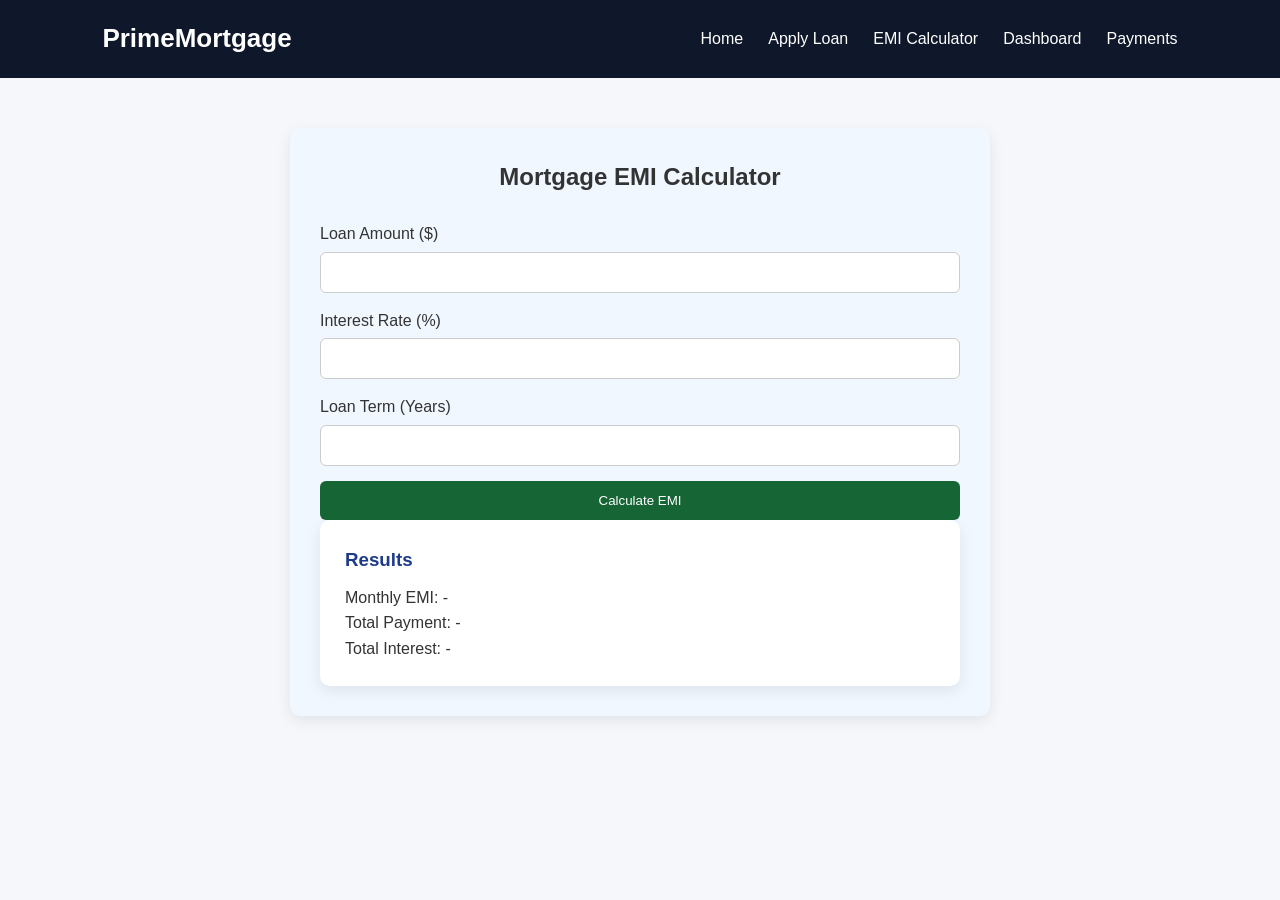
<file: calculator.html>
<!DOCTYPE html>
<html lang="en">
<head>
    <meta charset="UTF-8">
    <meta name="viewport" content="width=device-width, initial-scale=1.0">
    <title>EMI Calculator</title>
    <link rel="stylesheet" href="style.css">
</head>
<body>

    <!-- Navbar -->

    <nav class="navbar">

        <div class="logo">
            PrimeMortgage
        </div>

        <ul class="nav-links">
            <li><a href="index.html">Home</a></li>
            <li><a href="loan-application.html">Apply Loan</a></li>
            <li><a href="calculator.html">EMI Calculator</a></li>
            <li><a href="dashboard.html">Dashboard</a></li>
            <li><a href="payment-history.html">Payments</a></li>
        </ul>

    </nav>

    <!-- EMI Calculator -->

    <section class="form-container">

        <h2>Mortgage EMI Calculator</h2>

        <div class="form-group">
            <label>Loan Amount ($)</label>
            <input type="number" id="loan">
        </div>

        <div class="form-group">
            <label>Interest Rate (%)</label>
            <input type="number" id="rate">
        </div>

        <div class="form-group">
            <label>Loan Term (Years)</label>
            <input type="number" id="years">
        </div>

        <button class="submit-btn" onclick="calculateEMI()">
            Calculate EMI
        </button>

        <br>

        <div class="dashboard-card">

            <h3>Results</h3>

            <p id="monthlyEmi">
                Monthly EMI: -
            </p>

            <p id="totalPayment">
                Total Payment: -
            </p>

            <p id="totalInterest">
                Total Interest: -
            </p>

        </div>

    </section>

    <script src="calculator.js"></script>

</body>
</html>
</file>
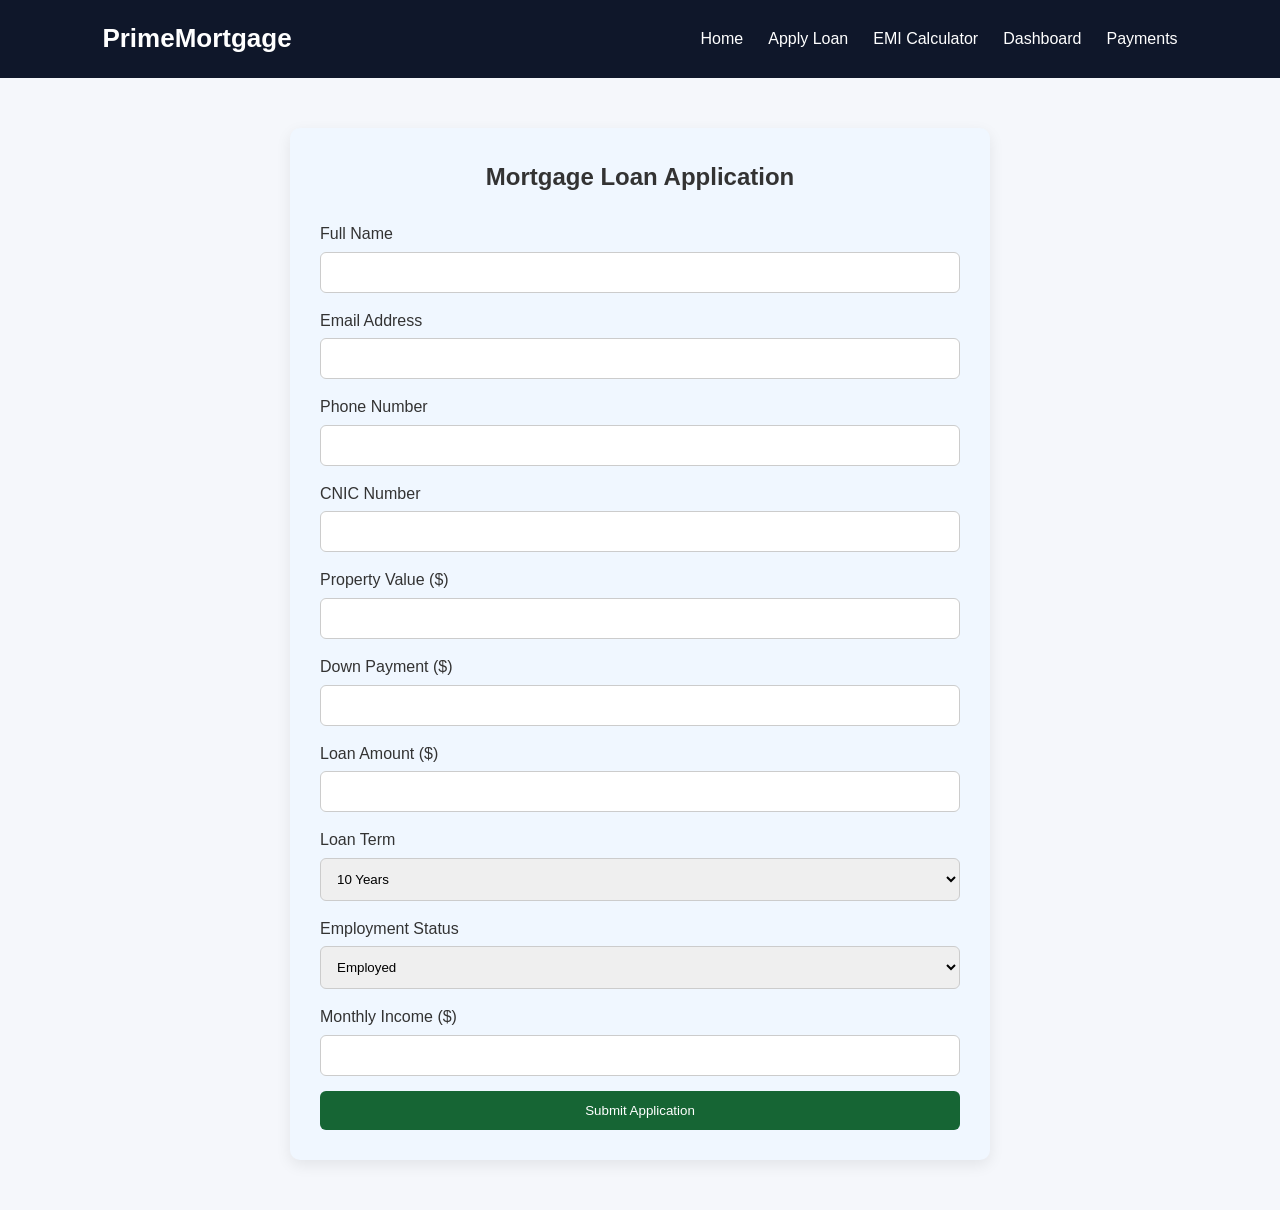
<file: loan-application.html>
<!DOCTYPE html>
<html lang="en">
<head>
    <meta charset="UTF-8">
    <meta name="viewport" content="width=device-width, initial-scale=1.0">
    <title>Loan Application</title>
    <link rel="stylesheet" href="style.css">
</head>
<body>

    <nav class="navbar">   <!-- Navbar -->
                           
        <div class="logo">
            PrimeMortgage
        </div>

        <ul class="nav-links">
            <li><a href="index.html">Home</a></li>
            <li><a href="loan-application.html">Apply Loan</a></li>
            <li><a href="calculator.html">EMI Calculator</a></li>
            <li><a href="dashboard.html">Dashboard</a></li>
            <li><a href="payment-history.html">Payments</a></li>
        </ul>

    </nav>

    <section class="form-container">

        <h2>Mortgage Loan Application</h2>

        <form id="loanForm">

            <div class="form-group">
                <label>Full Name</label>
                <input type="text" id="name" required>
            </div>

            <div class="form-group">
                <label>Email Address</label>
                <input type="email" id="email" required>
            </div>

            <div class="form-group">
                <label>Phone Number</label>
                <input type="tel" id="phone" required>
            </div>

            <div class="form-group">
                <label>CNIC Number</label>
                <input type="text" id="cnic" required>
            </div>

            <div class="form-group">
                <label>Property Value ($)</label>
                <input type="number" id="propertyValue" required>
            </div>

            <div class="form-group">
                <label>Down Payment ($)</label>
                <input type="number" id="downPayment" required>
            </div>

            <div class="form-group">
                <label>Loan Amount ($)</label>
                <input type="number" id="loanAmount" required>
            </div>

            <div class="form-group">
                <label>Loan Term</label>

                <select id="loanTerm">
                    <option>10 Years</option>
                    <option>15 Years</option>
                    <option>20 Years</option>
                    <option>25 Years</option>
                    <option>30 Years</option>
                </select>

            </div>

            <div class="form-group">
                <label>Employment Status</label>

                <select id="employment">

                    <option>Employed</option>
                    <option>Self Employed</option>
                    <option>Business Owner</option>
                    <option>Government Employee</option>

                </select>

            </div>

            <div class="form-group">
                <label>Monthly Income ($)</label>
                <input type="number" id="income" required>
            </div>

            <button type="submit" class="submit-btn">
                Submit Application
            </button>

        </form>

    </section>

    <script src="main.js"></script>

</body>
</html>
</file>
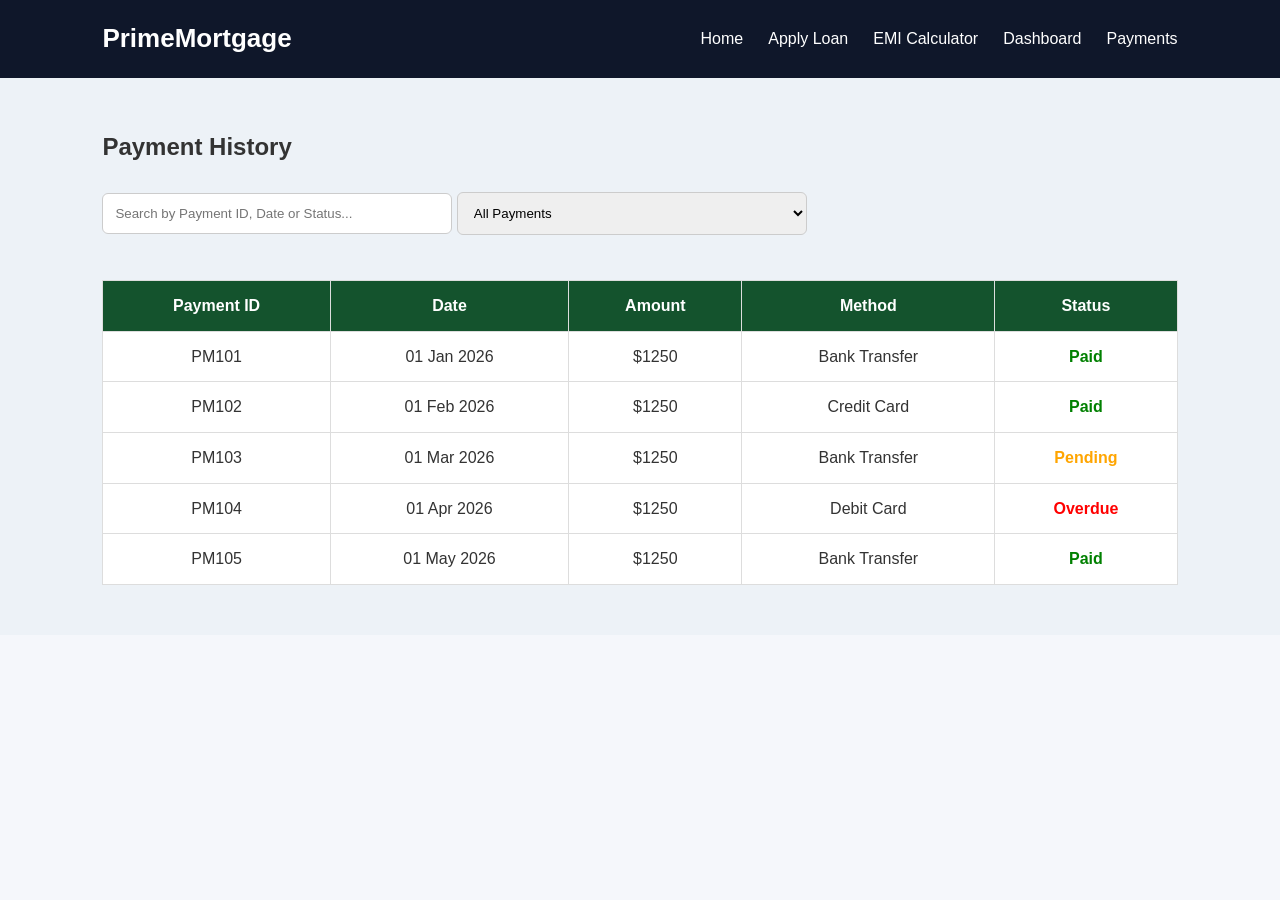
<file: payment-history.html>
<!DOCTYPE html>
<html lang="en">
<head>
    <meta charset="UTF-8">
    <meta name="viewport" content="width=device-width, initial-scale=1.0">
    <title>Payment History</title>
    <link rel="stylesheet" href="style.css">
</head>
<body>

    <!-- Navbar -->

    <nav class="navbar">

        <div class="logo">
            PrimeMortgage
        </div>

        <ul class="nav-links">
            <li><a href="index.html">Home</a></li>
            <li><a href="loan-application.html">Apply Loan</a></li>
            <li><a href="calculator.html">EMI Calculator</a></li>
            <li><a href="dashboard.html">Dashboard</a></li>
            <li><a href="payment-history.html">Payments</a></li>
        </ul>

    </nav>

    <!-- Payment History -->

    <section class="table-section">

        <h2>Payment History</h2>

        <br>

        <!-- Search Box -->

        <input
            type="text"
            id="searchInput"
            class="search-box"
            placeholder="Search by Payment ID, Date or Status..."
            onkeyup="searchPayments()"
        >

        <!-- Filter -->

        <select
            id="statusFilter"
            class="search-box"
            onchange="filterPayments()"
        >

            <option value="all">All Payments</option>
            <option value="paid">Paid</option>
            <option value="pending">Pending</option>
            <option value="overdue">Overdue</option>

        </select>

        <br><br>

        <!-- Table -->

        <table id="paymentTable">

            <thead>

                <tr>
                    <th>Payment ID</th>
                    <th>Date</th>
                    <th>Amount</th>
                    <th>Method</th>
                    <th>Status</th>
                </tr>

            </thead>

            <tbody>

                <tr>
                    <td>PM101</td>
                    <td>01 Jan 2026</td>
                    <td>$1250</td>
                    <td>Bank Transfer</td>
                    <td class="paid">Paid</td>
                </tr>

                <tr>
                    <td>PM102</td>
                    <td>01 Feb 2026</td>
                    <td>$1250</td>
                    <td>Credit Card</td>
                    <td class="paid">Paid</td>
                </tr>

                <tr>
                    <td>PM103</td>
                    <td>01 Mar 2026</td>
                    <td>$1250</td>
                    <td>Bank Transfer</td>
                    <td class="pending">Pending</td>
                </tr>

                <tr>
                    <td>PM104</td>
                    <td>01 Apr 2026</td>
                    <td>$1250</td>
                    <td>Debit Card</td>
                    <td class="overdue">Overdue</td>
                </tr>

                <tr>
                    <td>PM105</td>
                    <td>01 May 2026</td>
                    <td>$1250</td>
                    <td>Bank Transfer</td>
                    <td class="paid">Paid</td>
                </tr>

            </tbody>

        </table>

    </section>

    <script src="payment.js"></script>

</body>
</html>
</file>
<file: style.css>
*{
    margin:0;
    padding:0;
    box-sizing:border-box;
    font-family:'Segoe UI', sans-serif;
}

body{
    background:#f5f7fb;
    color:#333;
    line-height:1.6;
}

/* Navbar */

.navbar{
    background:#0f172a;
    display:flex;
    justify-content:space-between;
    align-items:center;
    padding:18px 8%;
}

.logo{
    color:#fff;
    font-size:26px;
    font-weight:700;
}

.nav-links{
    display:flex;
    list-style:none;
}

.nav-links li{
    margin-left:25px;
}

.nav-links a{
    color:white;
    text-decoration:none;
    transition:.3s;
}

.nav-links a:hover{
    color:#1e3a8a;
}

/* Hero */

.hero{
    min-height:90vh;
    display:flex;
    justify-content:center;
    align-items:center;
    text-align:center;
    color:white;
    background:
    linear-gradient(
        rgba(15,23,42,.75),
        rgba(15,23,42,.75)
    ),
    url("https://images.unsplash.com/photo-1560518883-ce09059eeffa");
    background-size:cover;
    background-position:center;
}

.hero-content{
    width:80%;
    max-width:800px;
}

.hero-content h1{
    font-size:55px;
    margin-bottom:20px;
}

.hero-content p{
    font-size:18px;
    margin-bottom:30px;
}

.btn{
    display:inline-block;
    background:#166534;
    color:white;
    text-decoration:none;
    padding:14px 28px;
    border-radius:6px;
    transition:.3s;
}

.btn:hover{
    background:#166534;
}
/* Services */

.services{
    padding:80px 8%;
}

.services h2{
    text-align:center;
    margin-bottom:40px;
}

.service-grid{
    display:grid;
    grid-template-columns:repeat(auto-fit,minmax(280px,1fr));
    gap:25px;
}

.service-card{
    background:white;
    padding:25px;
    border-radius:10px;
    box-shadow:0 5px 15px rgba(0,0,0,.08);
}

.service-card h3{
    margin-bottom:15px;
    color:#1e3a8a;
}

/* Rates */

.rates{
    padding:80px 8%;
    background:#eef3ff;
}

.rates h2{
    text-align:center;
    margin-bottom:40px;
}

.rate-container{
    display:flex;
    justify-content:center;
    flex-wrap:wrap;
    gap:25px;
}

.rate-card{
    width:250px;
    background:white;
    padding:30px;
    border-radius:10px;
    text-align:center;
    box-shadow:0 5px 15px rgba(0,0,0,.08);
}

.rate-card h3{
    margin-bottom:15px;
}

.rate-card span{
    color:#1e3a8a;
    font-size:30px;
    font-weight:bold;
}

/* Features */

.features{
    padding:80px 8%;
}

.features h2{
    text-align:center;
    margin-bottom:40px;
}

.feature-grid{
    display:grid;
    grid-template-columns:repeat(auto-fit,minmax(280px,1fr));
    gap:25px;
}

.feature-box{
    background:white;
    padding:25px;
    border-radius:10px;
    box-shadow:0 5px 15px rgba(0,0,0,.08);
}

.feature-box h3{
    color:#1e3a8a; 
    margin-bottom:15px;
}

/* Testimonials */

.testimonials{
    padding:80px 8%;
    background:#eef3ff;
}

.testimonials h2{
    text-align:center;
    margin-bottom:40px;
}

.testimonial-card{
    max-width:700px;
    margin:auto;
    background:white;
    padding:30px;
    border-radius:10px;
    text-align:center;
    box-shadow:0 5px 15px rgba(0,0,0,.08);
}

.testimonial-card p{
    margin-bottom:15px;
}

/* Footer */

footer{
    background:#0f172a;
    color:white;
    text-align:center;
    padding:25px;
}

/* Forms */

.form-container{
    width:90%;
    max-width:700px;
    margin:50px auto;
    background:#f0f7ff;
    padding:30px;
    border-radius:10px;
    box-shadow:0 5px 15px rgba(0,0,0,.08);
}


.form-container h2{
    text-align:center;
    margin-bottom:25px;
}

.form-group{
    margin-bottom:15px;
}


.form-group label{
    display:block;
    margin-bottom:5px;
}

.form-group input,
.form-group select{
    width:100%;
    padding:12px;
    border:1px solid #ccc;
    border-radius:6px;
}

.submit-btn{
    width:100%;
    border:none;
    background:#166534;
    color:white;
    padding:12px;
    cursor:pointer;
    border-radius:6px;
    transition:.3s;
}

.submit-btn:hover{
    background:#166534;
}

/* Dashboard */

.dashboard{
    padding:50px 8%;
    background:#edf2f7;
}

.dashboard-grid{
    display:grid;
    grid-template-columns:repeat(auto-fit,minmax(250px,1fr));
    gap:25px;
    align-items:start;
}

.dashboard-card{
    background:white;
    padding:25px;
    border-radius:10px;
    box-shadow:0 5px 15px rgba(0,0,0,.08);
}

.dashboard-card h3{
    color:#1e3a8a;
    margin-bottom:10px;
}

/* Chart Card */

/* Chart Card */

.chart-card{
    margin-top:30px;
    min-height:500px;
    text-align:center;
}

.chart-card h3{
    margin-bottom:20px;
}

#paymentChart{
    width:100% !important;
    max-width:1000px;
    height:400px !important;
    margin:auto;
    display:block;
}
/* Table */

.table-section{
    padding:50px 8%;
     background:#edf2f7;
}

.search-box{
    width:100%;
    max-width:350px;
    padding:12px;
    margin-bottom:20px;
    border:1px solid #ccc;
    border-radius:6px;
}

table{
    width:100%;
    border-collapse:collapse;
    background:white;
}

table th{
   background:#14532d;
    color:white;
}

table th,
table td{
    padding:12px;
    border:1px solid #ddd;
    text-align:center;
}

.paid{
    color:green;
    font-weight:bold;
}

.pending{
    color:orange;
    font-weight:bold;
}

.overdue{
    color:red;
    font-weight:bold;
}

/* Responsive */

@media(max-width:768px){

    .navbar{
        flex-direction:column;
    }

    .nav-links{
        flex-direction:column;
        text-align:center;
        margin-top:15px;
    }

    .nav-links li{
        margin:10px 0;
    }

    .hero-content h1{
        font-size:38px;
    }

}
.result-box{
    margin-top:20px;
}

.result-box p{
    margin:10px 0;
    font-size:18px;
    font-weight:500;
}
/* Progress Bar */

.progress-container{
    width:100%;
    height:30px;
    background:#ddd;
    border-radius:50px;
    overflow:hidden;
}

.progress-bar{
    width:45%;
    height:100%;
    background:#166534;
    color:white;
    display:flex;
    align-items:center;
    justify-content:center;
    font-weight:bold;
}

/* Activity List */

.activity-list{
    list-style:none;
}

.activity-list li{
    padding:12px;
    margin-bottom:10px;
    background:#f3f4f6;
    border-radius:6px;
}
/* Stats Section */

.stats{
    padding:70px 8%;
    background:white;
    display:grid;
    grid-template-columns:repeat(auto-fit,minmax(220px,1fr));
    gap:20px;
}

.stat-box{
    background:#f8fafc;
    text-align:center;
    padding:25px;
    border-radius:10px;
    box-shadow:0 5px 15px rgba(0,0,0,.08);
}

.stat-box h2{
    color:#0c0d0f;
    margin-bottom:10px;
}

/* Process Section */

.process{
    padding:80px 8%;
    background:#edf2f7;
}

.process h2{
    text-align:center;
    margin-bottom:40px;
}

.process-grid{
    display:grid;
    grid-template-columns:repeat(auto-fit,minmax(250px,1fr));
    gap:25px;
}

.process-card{
    background:white;
    padding:25px;
    border-radius:10px;
    box-shadow:0 5px 15px rgba(0,0,0,.08);
}

.process-card h3{
     color :#0c0d0c;
    margin-bottom:15px;
}

/* Why Choose Us */

.why-us{
    padding:80px 8%;
    background:white;
}

.why-us h2{
    text-align:center;
    margin-bottom:40px;
}

/* CTA Section */

.cta{
    background:#bad6f2;
    color:white;
    text-align:center;
    padding:80px 8%;
}

.cta h2{
    margin-bottom:20px;
}

.cta p{
    max-width:700px;
    margin:auto;
    margin-bottom:25px;
}
</file>
